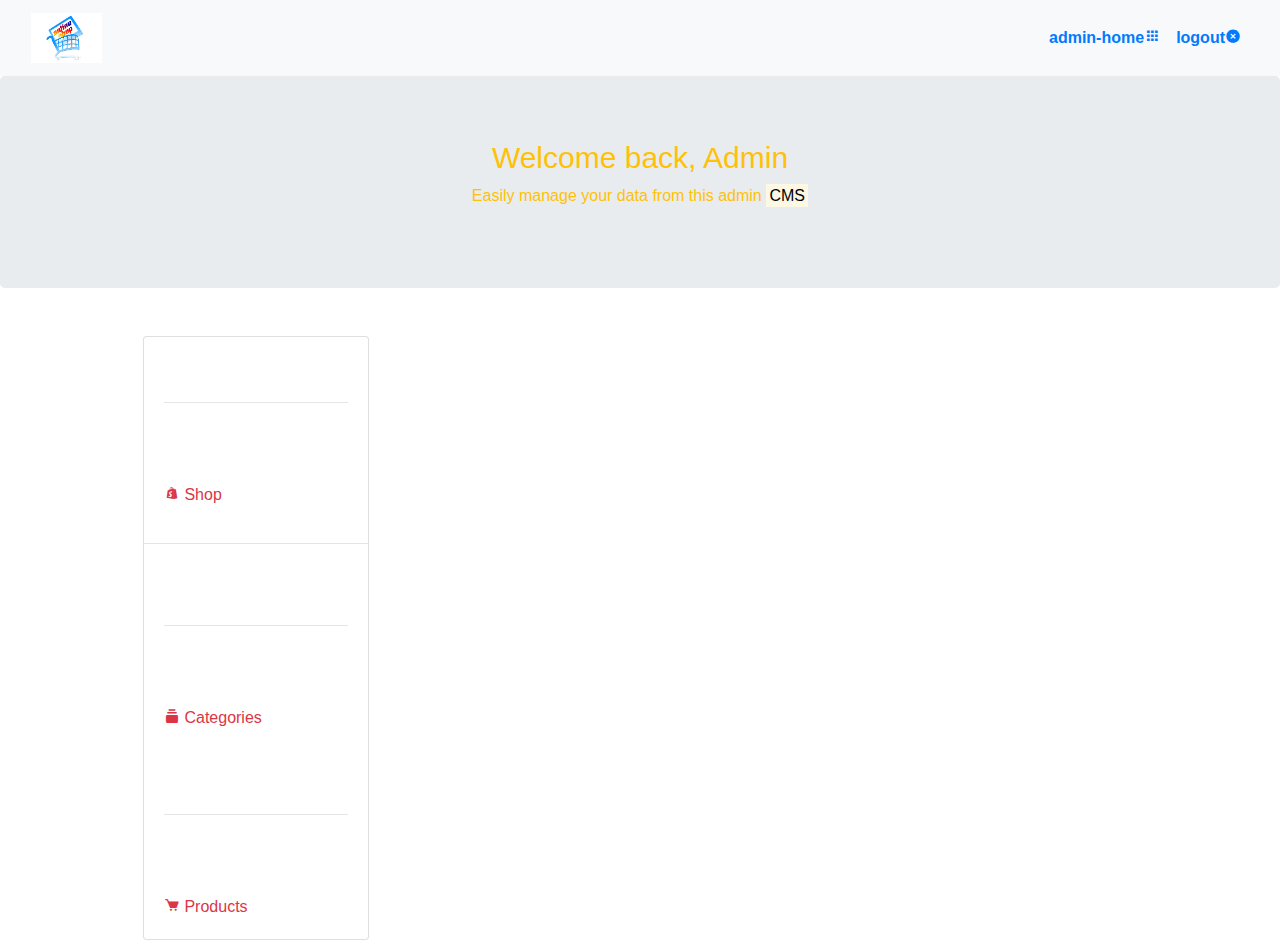
<file: src/main/resources/templates/adminHome.html>
<!DOCTYPE html>
<html lang="en" xmlns:th="http://www.thymeleaf.org">
<head>
    <meta charset="UTF-8">
    <meta name="viewport"
          content="width=device-width, user-scalable=no, initial-scale=1.0, maximum-scale=1.0, minimum-scale=1.0">
    <meta http-equiv="X-UA-Compatible" content="ie=edge">
    <link rel="stylesheet" href="https://stackpath.bootstrapcdn.com/bootstrap/4.4.1/css/bootstrap.min.css"
          integrity="sha384-Vkoo8x4CGsO3+Hhxv8T/Q5PaXtkKtu6ug5TOeNV6gBiFeWPGFN9MuhOf23Q9Ifjh" crossorigin="anonymous">
    <link rel="stylesheet" href="https://use.fontawesome.com/releases/v5.7.0/css/all.css"
          integrity="sha384-lZN37f5QGtY3VHgisS14W3ExzMWZxybE1SJSEsQp9S+oqd12jhcu+A56Ebc1zFSJ" crossorigin="anonymous">
    <link rel="stylesheet" th:href="@{/css/card.css}"/>
    
    <link rel="stylesheet" type="text/css" href="//fonts.googleapis.com/css?family=Architects+Daughter" />
    <link href="http://fonts.cdnfonts.com/css/caveat" rel="stylesheet">
    <link href="http://fonts.cdnfonts.com/css/sacramento-2" rel="stylesheet">
    <link href='https://unpkg.com/boxicons@2.0.9/css/boxicons.min.css' rel='stylesheet'>
    
   <link rel="stylesheet" href="https://cdnjs.cloudflare.com/ajax/libs/animate.css/3.7.0/animate.min.css">
    
    
<title>Admin Panel</title>
</head>
<body>
	<nav class="square4 navbar navbar-expand-lg navbar-light bg-light fuente3">
		<div class="square4 container-fluid">
		<a class="navbar-brand" th:href="@{/}">
			<img th:src="@{/images/shopp.png}"  src="../static/images/shopp.png" width="auto" height="50" class="d-inline-block align-top" alt=""/>
   		</a>
   		
   		<button class="navbar-toggler" type="button" data-toggle="collapse" data-target="#navbarSupportedContent" aria-controls="navbarSupportedContent" aria-expanded="false" aria-label="Toggle navigation">
            <span class="navbar-toggler-icon"></span>
        </button>
        
        <div class="collapse navbar-collapse" id="navbarSupportedContent">
            <ul class="navbar-nav mr-auto"></ul>
            <ul class="navbar-nav">
            	 <li class="nav-item active">
                    <a class="text-primary nav-link letter2" th:href="@{/admin}" href="#"><strong>admin-home</strong><i class='bx bxs-grid'></i></a>
                </li>
                <li class="nav-item active">
                    <a class="text-primary nav-link letter2" th:href="@{/logout}" href="#"><strong>logout</strong><i class='bx bxs-x-circle'></i></a>
                </li>
            </ul>
        </div>
		</div>
	</nav>
	
	<div class="jumbotron text-center fuente">
    	<h1 class="letter text-warning" style="font-size:30px">Welcome back, Admin</h1>
    	<p class="text-warning">Easily manage your data from this admin <mark>CMS</mark></p>
	</div>
	
	<div class="container-fluid" style="width:80%; margin-top:1%">
    	<div class="row">
        	<div class="col-sm-3 pt-3" >
        	
        		<div class="card fuente2">
                	<div class="card-body">
                		<h4 class="card-title letter2 text-white">Shop</h4><hr/>
                    	<p class="card-text letter2 text-white">View the shop section here.</p>
                    	<a href="#" th:href="@{/shop}" class="card-link letter text-danger"><i class='bx bxl-shopify'></i> Shop</a>
                    	
                	</div>
        			<hr/>
            	
                	<div class="card-body">
                		<h4 class="card-title letter2 text-white">Categories</h4><hr/>
                    	<p class="card-text letter2 text-white">Manage the categories section here.</p>
                    	<a href="#" th:href="@{/admin/categories}" class="card-link letter text-danger"><i class='bx bxs-collection'></i> Categories</a>
                    	
                	</div>
                	
                	<div class="card-body">
                    <h4 class="card-title letter2 text-white">Products</h4><hr/>
                    <p class="card-text letter2 text-white">Manage all the products here.</p>
                    <a href="#" th:href="@{/admin/products}" class="card-link letter text-danger"><i class='bx bxs-cart'></i> Products</a>

                </div>
            	</div>
            	      	
                
            	
        	</div>    	
        	
        
     	</div>
     </div>
	
<script src="https://code.jquery.com/jquery-3.4.1.slim.min.js" integrity="sha384-J6qa4849blE2+poT4WnyKhv5vZF5SrPo0iEjwBvKU7imGFAV0wwj1yYfoRSJoZ+n" crossorigin="anonymous"></script>
<script src="https://cdn.jsdelivr.net/npm/popper.js@1.16.0/dist/umd/popper.min.js" integrity="sha384-Q6E9RHvbIyZFJoft+2mJbHaEWldlvI9IOYy5n3zV9zzTtmI3UksdQRVvoxMfooAo" crossorigin="anonymous"></script>
<script src="https://stackpath.bootstrapcdn.com/bootstrap/4.4.1/js/bootstrap.min.js" integrity="sha384-wfSDF2E50Y2D1uUdj0O3uMBJnjuUD4Ih7YwaYd1iqfktj0Uod8GCExl3Og8ifwB6" crossorigin="anonymous"></script>

</body>
</html>
</file>
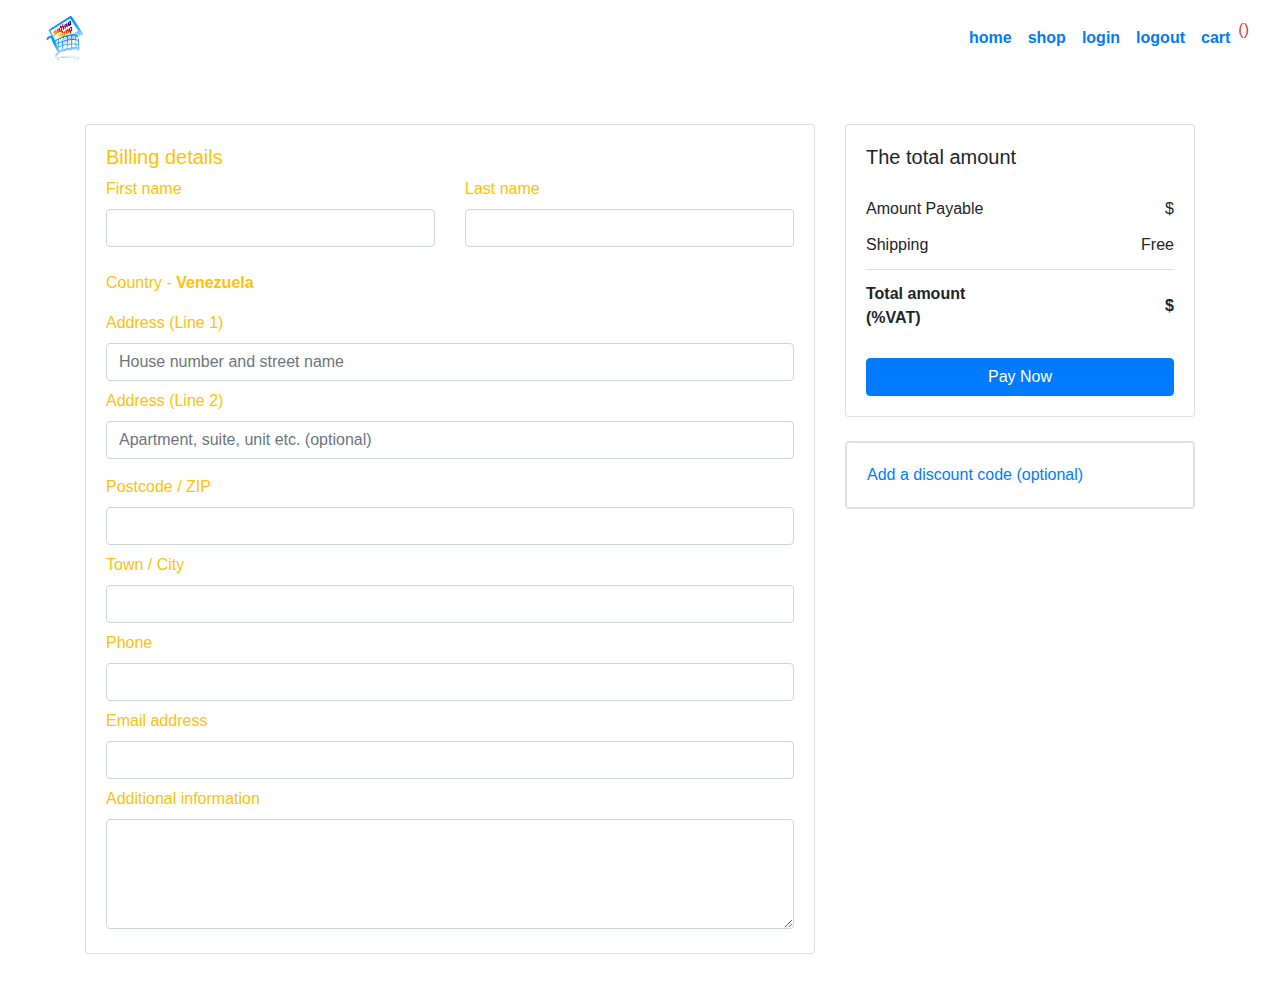
<file: src/main/resources/templates/checkout.html>
<!DOCTYPE html>
<html lang="en" xmlns:th="http://www.thymeleaf.org">
<head>
    <meta charset="UTF-8">
    <meta name="viewport"
          content="width=device-width, user-scalable=no, initial-scale=1.0, maximum-scale=1.0, minimum-scale=1.0">
    <meta http-equiv="X-UA-Compatible" content="ie=edge">
    <link rel="stylesheet" href="https://stackpath.bootstrapcdn.com/bootstrap/4.4.1/css/bootstrap.min.css"
          integrity="sha384-Vkoo8x4CGsO3+Hhxv8T/Q5PaXtkKtu6ug5TOeNV6gBiFeWPGFN9MuhOf23Q9Ifjh" crossorigin="anonymous">
    <link rel="stylesheet" href="https://use.fontawesome.com/releases/v5.7.0/css/all.css"
          integrity="sha384-lZN37f5QGtY3VHgisS14W3ExzMWZxybE1SJSEsQp9S+oqd12jhcu+A56Ebc1zFSJ" crossorigin="anonymous">
    <link rel="stylesheet" th:href="@{/css/card.css}"/>
    
     <link rel="stylesheet" type="text/css" href="//fonts.googleapis.com/css?family=Architects+Daughter" />
    <link href="http://fonts.cdnfonts.com/css/caveat" rel="stylesheet">
    <link href="http://fonts.cdnfonts.com/css/sacramento-2" rel="stylesheet">    
    <link href="http://fonts.cdnfonts.com/css/komika-title" rel="stylesheet">
    <link rel="stylesheet" href="https://cdnjs.cloudflare.com/ajax/libs/animate.css/3.7.0/animate.min.css">
    <link href='https://unpkg.com/boxicons@2.0.9/css/boxicons.min.css' rel='stylesheet'>
    
<title>Insert title here</title>
</head>
<body>

<nav class="navbar navbar-expand-lg navbar-light fuente3" >
    <div class="container-fluid">
        <a class="navbar-brand" th:href="@{/}">
            <img th:src="@{/images/shopp.png}"  src="../static/images/shopp.png" width="auto" height="50" class="d-inline-block align-top" alt=""/>
   		</a>
        <button class="navbar-toggler" type="button" data-toggle="collapse" data-target="#navbarSupportedContent" aria-controls="navbarSupportedContent" aria-expanded="false" aria-label="Toggle navigation">
            <span class="navbar-toggler-icon"></span>
        </button>
        
        <div class="collapse navbar-collapse" id="navbarSupportedContent">
        	<ul class="navbar-nav mr-auto"></ul>
        	<ul class="navbar-nav">
        		<li class="nav-item active">
        			<a class="text-primary nav-link letterB" th:href="@{/}" href="#"><strong>home</strong></a>
        		</li>
        		<li class="nav-item active">
                    <a class="text-primary nav-link letterB" th:href="@{/shop}" href="#"><strong>shop</strong></a>
                </li>
                <li class="nav-item active">
                    <a class="text-primary nav-link letterB" sec:authorize="isAnonymous()" th:href="@{/login}" href="#"><strong>login</strong></a>
                </li>
                <li class="nav-item active">
                    <a class="text-primary nav-link letterB" sec:authorize="isAuthenticated()" th:href="@{/logout}" href="#"><strong>logout</strong></a>
                </li>
                <li class="nav-item active">
                    <a class="text-primary nav-link letterB" th:href="@{/cart}" href="#"><strong>cart</strong></a>
                </li>
                <li class="nav-item active">
                   <span class="text-danger mb-4 letterB">(<span th:text="${cartCount}"></span>)</span>
                </li> 
        	</ul>
        	
        </div>
        
      </div>
      </nav>
      
      <div class="container">

    <!--Section: Block Content-->
    <section class="mt-5 mb-4">

        <!--Grid row-->
        <div class="row">

            <!--Grid column-->
            <div class="col-lg-8 mb-4">

                <!-- Card -->
                <div class="card wish-list pb-1">
                    <div class="square4 card-body">

                        <h5 class="text-warning mb-2">Billing details</h5>

                        <!-- Grid row -->
                        <div class="row">

                            <!-- Grid column -->
                            <div class="col-lg-6">

                                <!-- First name -->
                                <div class="md-form md-outline mb-0 mb-lg-4">
                                    <label class="text-warning" for="firstName">First name</label>
                                    <input type="text" id="firstName" required class="form-control mb-0 mb-lg-2">
                                </div>

                            </div>
                            <!-- Grid column -->

                            <!-- Grid column -->
                            <div class="col-lg-6">

                                <!-- Last name -->
                                <div class="md-form md-outline">
                                    <label class="text-warning" for="lastName">Last name</label>
                                    <input type="text" id="lastName" required class="form-control">
                                </div>

                            </div>
                            <!-- Grid column -->

                        </div>
                        <!-- Grid row -->



                        <!-- Country -->
                        <div class="d-flex flex-wrap">
                            <div class="select-outline position-relative w-100">
                                <label class="text-warning">Country - <strong>Venezuela</strong></label>


                            </div>
                        </div>

                        <!-- Address Part 1 -->
                        <div class="md-form md-outline mt-2">
                            <label class="text-warning" for="form14">Address (Line 1)</label>
                            <input type="text" required id="form14" placeholder="House number and street name" class="form-control">
                        </div>

                        <!-- Address Part 2 -->
                        <div class="md-form md-outline mt-2">
                            <label class="text-warning" for="form15">Address (Line 2)</label>
                            <input type="text" id="form15" placeholder="Apartment, suite, unit etc. (optional)"
                                   class="form-control">
                        </div>

                        <!-- Postcode / ZIP -->
                        <div class="md-form md-outline mt-3">
                            <label class="text-warning" for="form16">Postcode / ZIP</label>
                            <input type="text" maxlength="6" minlength="6" required id="form16" class="form-control">
                        </div>

                        <!-- Town / City -->
                        <div class="md-form md-outline mt-2">
                            <label class="text-warning" for="form17">Town / City</label>
                            <input type="text" required id="form17" class="form-control">

                        </div>

                        <!-- Phone -->
                        <div class="md-form md-outline mt-2">
                            <label class="text-warning" for="form18">Phone</label>
                            <input type="number" minlength="10" maxlength="10" required id="form18" class="form-control">
                        </div>

                        <!-- Email address -->
                        <div class="md-form md-outline mt-2">
                            <label class="text-warning" for="form19">Email address</label>
                            <input type="email" required id="form19" class="form-control">
                        </div>

                        <!-- Additional information -->
                        <div class="md-form md-outline mt-2">
                            <label class="text-warning" for="form76">Additional information</label>
                            <textarea id="form76" class="md-textarea form-control" rows="4"></textarea>
                        </div>



                    </div>
                </div>
                <!-- Card -->

            </div>
            <!--Grid column-->

            <!--Grid column-->
            <div class="col-lg-4">

                <!-- Card -->
                <div class="square3 card mb-4">
                    <div class="card-body">

                        <h5 class="mb-3">The total amount </h5>

                        <ul class="list-group list-group-flush">
                            <li class="square3 list-group-item d-flex justify-content-between align-items-center border-0 px-0 pb-0">
                                Amount Payable
                                <span>$<span th:text="${total}"></span></span>
                            </li>
                            <li class="square3 list-group-item d-flex justify-content-between align-items-center px-0">
                                Shipping
                                <span>Free</span>
                            </li>
                            <li class="square3 list-group-item d-flex justify-content-between align-items-center border-0 px-0 mb-3">
                                <div>
                                    <strong>Total amount</strong>
                                    <strong>
                                        <p class="mb-0">(%VAT)</p>
                                    </strong>
                                </div>
                                <span><strong>$<span th:text="${total}"></span></strong></span>
                            </li>
                        </ul>

                        <form action="" method="post" th:action="@{/payNow}" >
                            <button type="submit"  class="btn btn-primary btn-block waves-effect waves-light">Pay Now</button>
                        </form>

                    </div>
                </div>
                <!-- Card -->

                <!-- Card -->
                <div class="card mb-4">
                    <div class="square2 card card-body">

                        <a class="dark-grey-text d-flex justify-content-between" data-toggle="collapse" href="#collapseExample"
                           aria-expanded="false" aria-controls="collapseExample">
                            Add a discount code (optional)
                            <span><i class="fas fa-chevron-down pt-1"></i></span>
                        </a>

                        <div class="collapse" id="collapseExample">
                            <div class="mt-3">
                                <div class="md-form md-outline mb-0">
                                    <input type="text" id="discount-code" class="form-control font-weight-light"
                                           placeholder="Enter discount code">
                                </div>
                            </div>
                        </div>
                    </div>
                </div>
                <!-- Card -->

            </div>
            <!--Grid column-->

        </div>
        <!--Grid row-->

    </section>
    <!--Section: Block Content-->


</div>
      
      
<script src="https://code.jquery.com/jquery-3.4.1.slim.min.js" integrity="sha384-J6qa4849blE2+poT4WnyKhv5vZF5SrPo0iEjwBvKU7imGFAV0wwj1yYfoRSJoZ+n" crossorigin="anonymous"></script>
<script src="https://cdn.jsdelivr.net/npm/popper.js@1.16.0/dist/umd/popper.min.js" integrity="sha384-Q6E9RHvbIyZFJoft+2mJbHaEWldlvI9IOYy5n3zV9zzTtmI3UksdQRVvoxMfooAo" crossorigin="anonymous"></script>
<script src="https://stackpath.bootstrapcdn.com/bootstrap/4.4.1/js/bootstrap.min.js" integrity="sha384-wfSDF2E50Y2D1uUdj0O3uMBJnjuUD4Ih7YwaYd1iqfktj0Uod8GCExl3Og8ifwB6" crossorigin="anonymous"></script>

</body>
</html>
</file>
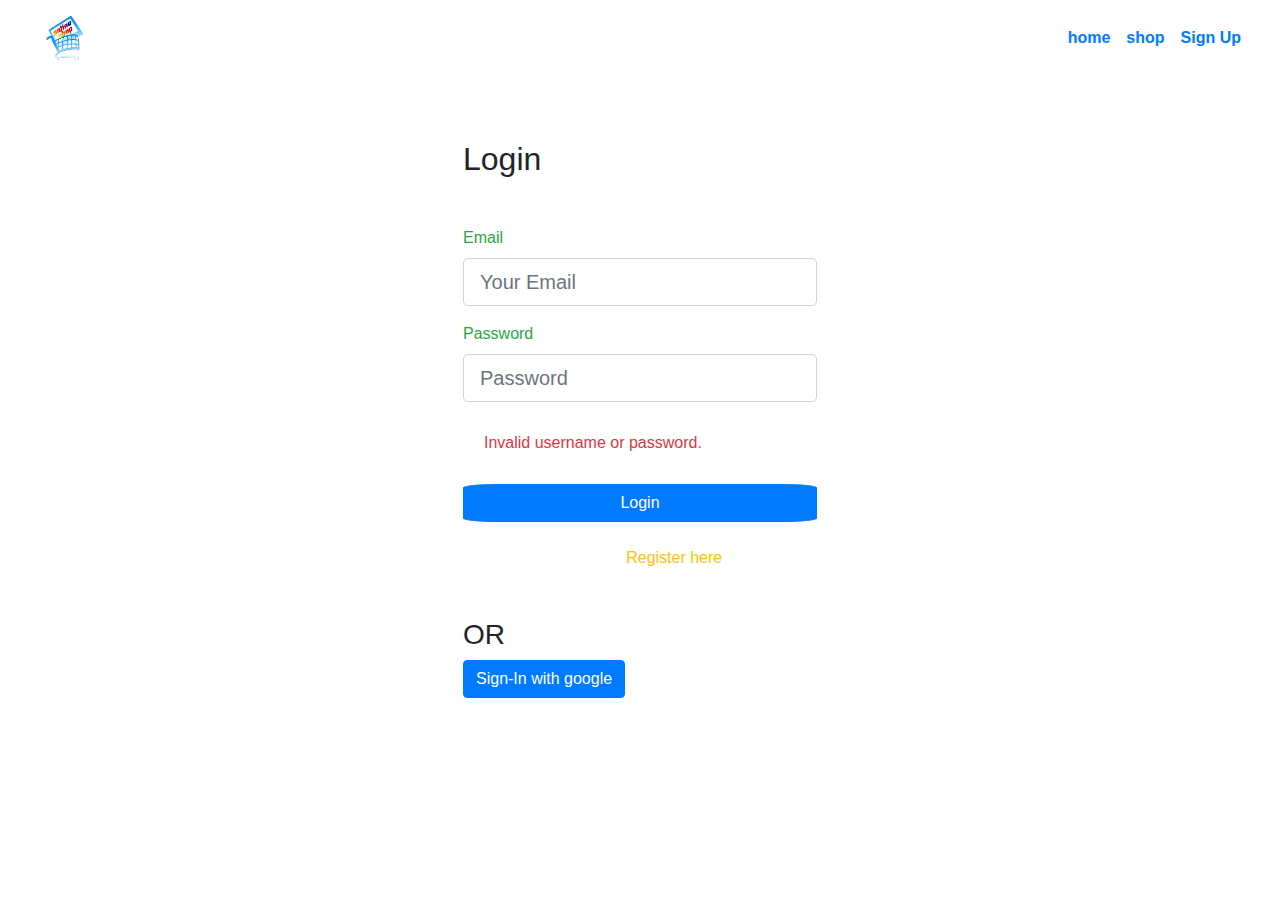
<file: src/main/resources/templates/login.html>
<!DOCTYPE html>
<html lang="en" xmlns:th="http://www.thymeleaf.org">
<head>
    <meta charset="UTF-8">
    <meta name="viewport"
          content="width=device-width, user-scalable=no, initial-scale=1.0, maximum-scale=1.0, minimum-scale=1.0">
    <meta http-equiv="X-UA-Compatible" content="ie=edge">
    <link rel="stylesheet" href="https://stackpath.bootstrapcdn.com/bootstrap/4.4.1/css/bootstrap.min.css"
          integrity="sha384-Vkoo8x4CGsO3+Hhxv8T/Q5PaXtkKtu6ug5TOeNV6gBiFeWPGFN9MuhOf23Q9Ifjh" crossorigin="anonymous">
    <link rel="stylesheet" href="https://use.fontawesome.com/releases/v5.7.0/css/all.css"
          integrity="sha384-lZN37f5QGtY3VHgisS14W3ExzMWZxybE1SJSEsQp9S+oqd12jhcu+A56Ebc1zFSJ" crossorigin="anonymous">
    <link rel="stylesheet" th:href="@{/css/card.css}"/>
    
     <link rel="stylesheet" type="text/css" href="//fonts.googleapis.com/css?family=Architects+Daughter" />
    <link href="http://fonts.cdnfonts.com/css/caveat" rel="stylesheet">
    <link href="http://fonts.cdnfonts.com/css/sacramento-2" rel="stylesheet">    
    <link href="http://fonts.cdnfonts.com/css/komika-title" rel="stylesheet">
    <link rel="stylesheet" href="https://cdnjs.cloudflare.com/ajax/libs/animate.css/3.7.0/animate.min.css">
    <link href='https://unpkg.com/boxicons@2.0.9/css/boxicons.min.css' rel='stylesheet'>
    
<title>Login</title>
</head>
<body>

<nav class="navbar navbar-expand-lg navbar-light fuente3" >
    <div class="container-fluid">
        <a class="navbar-brand" th:href="@{/}">
            <img th:src="@{/images/shopp.png}"  src="../static/images/shopp.png" width="auto" height="50" class="d-inline-block align-top" alt=""/>
   		</a>
        <button class="navbar-toggler" type="button" data-toggle="collapse" data-target="#navbarSupportedContent" aria-controls="navbarSupportedContent" aria-expanded="false" aria-label="Toggle navigation">
            <span class="navbar-toggler-icon"></span>
        </button>
        
        <div class="collapse navbar-collapse" id="navbarSupportedContent">
        	<ul class="navbar-nav mr-auto"></ul>
        	<ul class="navbar-nav">
        		<li class="nav-item active">
        			<a class="text-primary nav-link letterB" th:href="@{/}" href="#"><strong>home</strong></a>
        		</li>
        		<li class="nav-item active">
                    <a class="text-primary nav-link letterB" th:href="@{/shop}" href="#"><strong>shop</strong></a>
                </li>
                <li class="nav-item active">
                    <a class="text-primary nav-link" href="#"><strong>Sign Up</strong></a>
                </li>
        	</ul>
        	
        </div>
        
      </div>
      </nav>

<div class="container" style="width:60%; margin-left:35%; margin-top:5%">
    <div class="row">
        <div class="col-sm-6">
            <h2 class="letter">Login</h2>
            <p class="letter2 text-white">Please fill out this to login</p>
            <form th:action="@{/login}" method="post">
                <div class="form-group">
                    <label for="email " class="letter2 text-success">Email</label>
                    <input type="email" name="email" id="email" placeholder="Your Email" class="letterB form-control form-control-lg">
                </div>

                <div class="form-group">
                    <label for="password" class="letter2 text-success">Password</label>
                    <input type="password" class="letterB form-control form-control-lg" placeholder="Password" name="password" id="password">
                </div>
                <div th:if="${param.error}" class="letter2 alert alert-error text-danger">
                    Invalid username or password.
                </div>

                <input type="submit" value="Login" class="letter2 btn btn-primary btn-block" style="border-radius:10%">
                <br>
                <span class="letter2 text-white">Don't have an account <a class="linkControl text-warning" href="./register.html"
                                                th:href="@{/register}">Register here</a></span>
                <br>
                <a href="" th:href="@{/forgotpassword}" class="letter2 text-white">Forgot password ?</a>
            </form>
            <br>
            <h3>OR</h3>
            <a href="/oauth2/authorization/google" class="btn btn-primary">Sign-In with google </a>

        </div>

    </div>
</div>

<script src="https://code.jquery.com/jquery-3.4.1.slim.min.js" integrity="sha384-J6qa4849blE2+poT4WnyKhv5vZF5SrPo0iEjwBvKU7imGFAV0wwj1yYfoRSJoZ+n" crossorigin="anonymous"></script>
<script src="https://cdn.jsdelivr.net/npm/popper.js@1.16.0/dist/umd/popper.min.js" integrity="sha384-Q6E9RHvbIyZFJoft+2mJbHaEWldlvI9IOYy5n3zV9zzTtmI3UksdQRVvoxMfooAo" crossorigin="anonymous"></script>
<script src="https://stackpath.bootstrapcdn.com/bootstrap/4.4.1/js/bootstrap.min.js" integrity="sha384-wfSDF2E50Y2D1uUdj0O3uMBJnjuUD4Ih7YwaYd1iqfktj0Uod8GCExl3Og8ifwB6" crossorigin="anonymous"></script>

</body>
</html>
</file>
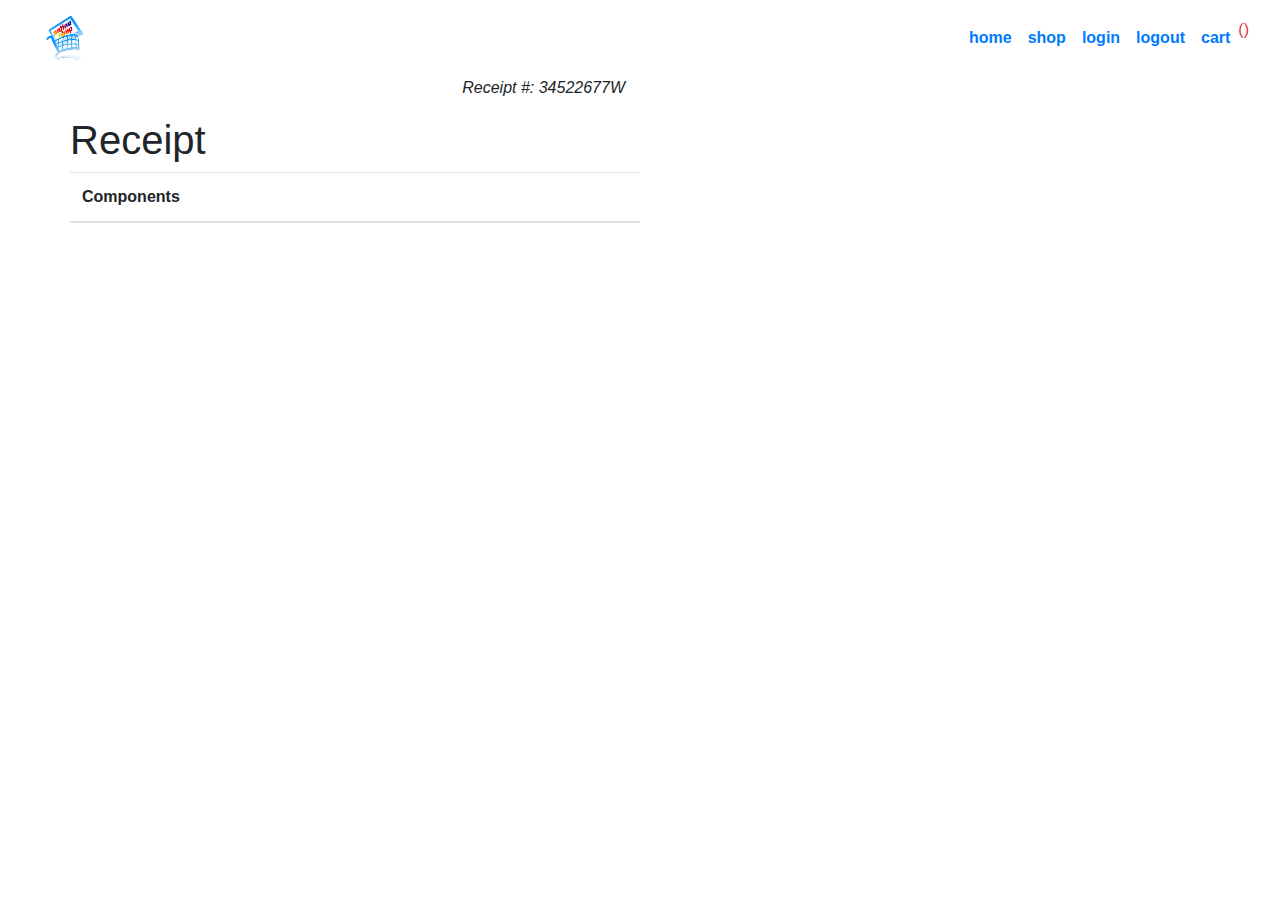
<file: src/main/resources/templates/orderPlaced.html>
<!DOCTYPE html>
<html lang="en" xmlns:th="http://www.thymeleaf.org">
<head>
    <meta charset="UTF-8">
    <meta name="viewport"
          content="width=device-width, user-scalable=no, initial-scale=1.0, maximum-scale=1.0, minimum-scale=1.0">
    <meta http-equiv="X-UA-Compatible" content="ie=edge">
    <link rel="stylesheet" href="https://stackpath.bootstrapcdn.com/bootstrap/4.4.1/css/bootstrap.min.css"
          integrity="sha384-Vkoo8x4CGsO3+Hhxv8T/Q5PaXtkKtu6ug5TOeNV6gBiFeWPGFN9MuhOf23Q9Ifjh" crossorigin="anonymous">
    <link rel="stylesheet" href="https://use.fontawesome.com/releases/v5.7.0/css/all.css"
          integrity="sha384-lZN37f5QGtY3VHgisS14W3ExzMWZxybE1SJSEsQp9S+oqd12jhcu+A56Ebc1zFSJ" crossorigin="anonymous">
    <link rel="stylesheet" th:href="@{/css/card.css}"/>
    
     <link rel="stylesheet" type="text/css" href="//fonts.googleapis.com/css?family=Architects+Daughter" />
    <link href="http://fonts.cdnfonts.com/css/caveat" rel="stylesheet">
    <link href="http://fonts.cdnfonts.com/css/sacramento-2" rel="stylesheet">    
    <link href="http://fonts.cdnfonts.com/css/komika-title" rel="stylesheet">
    <link rel="stylesheet" href="https://cdnjs.cloudflare.com/ajax/libs/animate.css/3.7.0/animate.min.css">
    <link href='https://unpkg.com/boxicons@2.0.9/css/boxicons.min.css' rel='stylesheet'>
    
<title>Insert title here</title>
</head>
<body>

	<nav class="navbar navbar-expand-lg navbar-light fuente3" >
    <div class="container-fluid">
        <a class="navbar-brand" th:href="@{/}">
            <img th:src="@{/images/shopp.png}"  src="../static/images/shopp.png" width="auto" height="50" class="d-inline-block align-top" alt=""/>
   		</a>
        <button class="navbar-toggler" type="button" data-toggle="collapse" data-target="#navbarSupportedContent" aria-controls="navbarSupportedContent" aria-expanded="false" aria-label="Toggle navigation">
            <span class="navbar-toggler-icon"></span>
        </button>
        
        <div class="collapse navbar-collapse" id="navbarSupportedContent">
        	<ul class="navbar-nav mr-auto"></ul>
        	<ul class="navbar-nav">
        		<li class="nav-item active">
        			<a class="text-primary nav-link letterB" th:href="@{/}" href="#"><strong>home</strong></a>
        		</li>
        		<li class="nav-item active">
                    <a class="text-primary nav-link letterB" th:href="@{/shop}" href="#"><strong>shop</strong></a>
                </li>
                <li class="nav-item active">
                    <a class="text-primary nav-link letterB" sec:authorize="isAnonymous()" th:href="@{/login}" href="#"><strong>login</strong></a>
                </li>
                <li class="nav-item active">
                    <a class="text-primary nav-link letterB" sec:authorize="isAuthenticated()" th:href="@{/logout}" href="#"><strong>logout</strong></a>
                </li>
                <li class="nav-item active">
                    <a class="text-primary nav-link letterB" th:href="@{/cart}" href="#"><strong>cart</strong></a>
                </li>
                <li class="nav-item active">
                   <span class="text-danger mb-4 letterB">(<span th:text="${cartCount}"></span>)</span>
                </li> 
        	</ul>
        	
        </div>
        
      </div>
      </nav>
      
      <div class="container">
    <div class="row">
        <div class="well col-xs-10 col-sm-10 col-md-6 col-xs-offset-1 col-sm-offset-1 col-md-offset-3">
            <div class="row">
                <div class="col-xs-6 col-sm-6 col-md-6">
                    <strong th:text="${result}"></strong>
                    <br>
                </div>
                <div class="col-xs-6 col-sm-6 col-md-6 text-right">
                    <p>
                        <em>Receipt #: 34522677W</em>
                    </p>
                </div>
            </div>
            <div class="row">
                <div class="text-center">
                    <h1>Receipt</h1>
                </div>

                <table class="table table-hover">
                    <thead>
                    <tr>
                        <th>Components</th>
                    </tr>
                    </thead>
                    <tbody>

                    <tr th:each="entry : ${parameters}">

                        <td th:text="${entry.key} + '  : -  ' + ${entry.value}"></td>

                    </tr>
                    </tbody>
                </table>
            </div>
        </div>
    </div>
</div>


<script src="https://code.jquery.com/jquery-3.4.1.slim.min.js" integrity="sha384-J6qa4849blE2+poT4WnyKhv5vZF5SrPo0iEjwBvKU7imGFAV0wwj1yYfoRSJoZ+n" crossorigin="anonymous"></script>
<script src="https://cdn.jsdelivr.net/npm/popper.js@1.16.0/dist/umd/popper.min.js" integrity="sha384-Q6E9RHvbIyZFJoft+2mJbHaEWldlvI9IOYy5n3zV9zzTtmI3UksdQRVvoxMfooAo" crossorigin="anonymous"></script>
<script src="https://stackpath.bootstrapcdn.com/bootstrap/4.4.1/js/bootstrap.min.js" integrity="sha384-wfSDF2E50Y2D1uUdj0O3uMBJnjuUD4Ih7YwaYd1iqfktj0Uod8GCExl3Og8ifwB6" crossorigin="anonymous"></script>

</body>
</html>
</file>
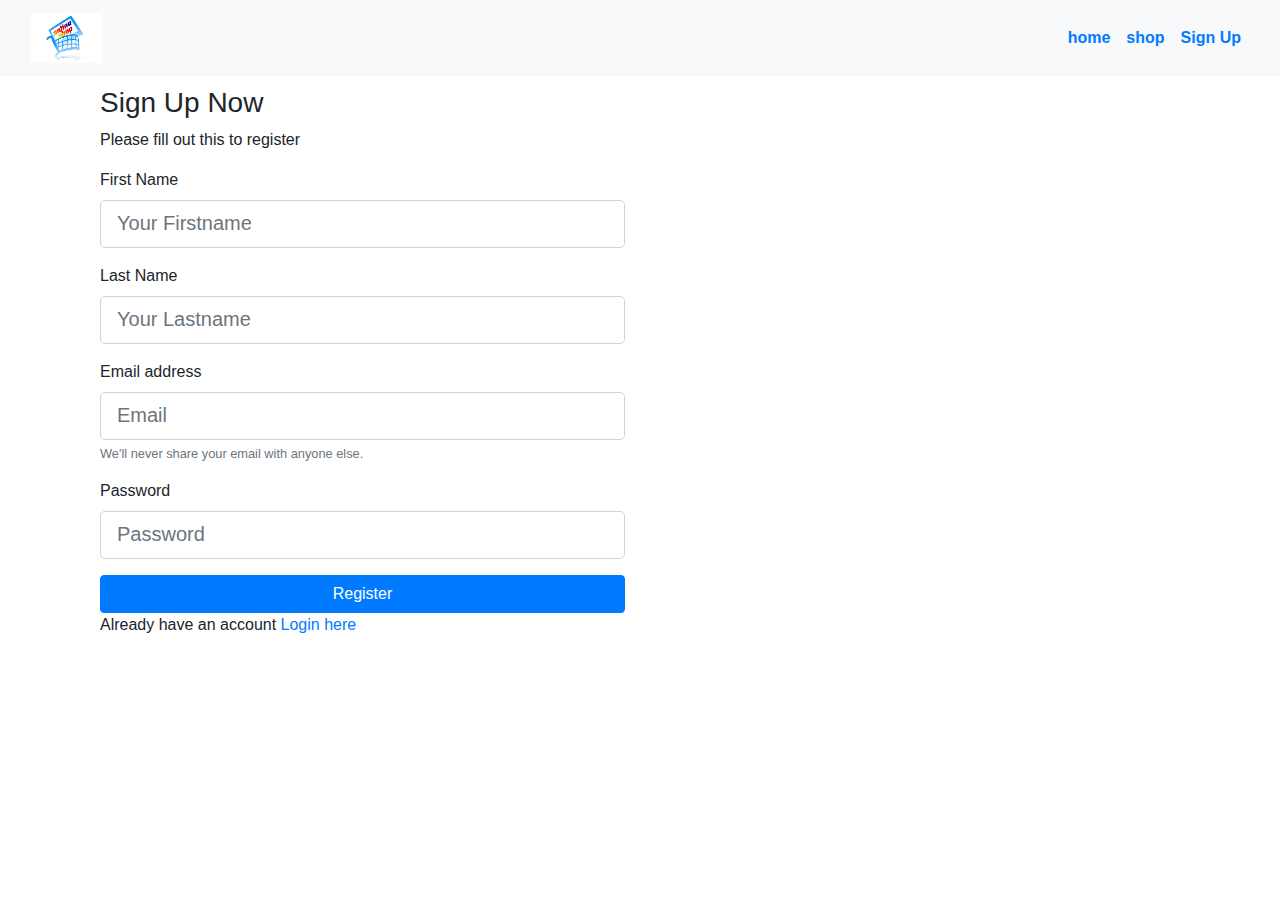
<file: src/main/resources/templates/register.html>
<!doctype html>
<html lang="en" xmlns:th="http://www.thymeleaf.org">
<head>
    <meta charset="UTF-8">
    <meta name="viewport"
          content="width=device-width, user-scalable=no, initial-scale=1.0, maximum-scale=1.0, minimum-scale=1.0">
    <meta http-equiv="X-UA-Compatible" content="ie=edge">
    <link rel="stylesheet" href="https://stackpath.bootstrapcdn.com/bootstrap/4.4.1/css/bootstrap.min.css"
          integrity="sha384-Vkoo8x4CGsO3+Hhxv8T/Q5PaXtkKtu6ug5TOeNV6gBiFeWPGFN9MuhOf23Q9Ifjh" crossorigin="anonymous">
    <link rel="stylesheet" href="https://use.fontawesome.com/releases/v5.7.0/css/all.css"
          integrity="sha384-lZN37f5QGtY3VHgisS14W3ExzMWZxybE1SJSEsQp9S+oqd12jhcu+A56Ebc1zFSJ" crossorigin="anonymous">
   <link rel="stylesheet" th:href="@{/css/card.css}"/>
    <title>Document</title>
</head>
<body>


<nav class="square4 navbar navbar-expand-lg navbar-light bg-light" >
    <div class="square4 container-fluid">
       <a class="navbar-brand" th:href="@{/}">
            <img th:src="@{/images/shopp.png}"  src="../static/images/shopp.png" width="auto" height="50" class="d-inline-block align-top" alt=""/>
        </a>
        <button class="navbar-toggler" type="button" data-toggle="collapse" data-target="#navbarSupportedContent" aria-controls="navbarSupportedContent" aria-expanded="false" aria-label="Toggle navigation">
            <span class="navbar-toggler-icon"></span>
        </button>

        <div class="collapse navbar-collapse" id="navbarSupportedContent">
            <ul class="navbar-nav mr-auto"></ul>
            <ul class="navbar-nav">
                <li class="nav-item active">
                    <a class="text-primary nav-link" th:href="@{/}" href="#"><strong>home</strong></a>
                </li>
                <li class="nav-item active">
                    <a class="text-primary nav-link" th:href="@{/shop}" href="#"><strong>shop</strong></a>
                </li>
                <li class="nav-item active">
                    <a class="text-primary nav-link" href="#"><strong>Sign Up</strong></a>
                </li>

            </ul>

        </div>
    </div>
</nav>
<div class="container">
    <div class="col-sm-6">
        <h3 style="margin-top: 10px">Sign Up Now</h3>
        <p>Please fill out this to register</p>
        <form th:action="@{/register}" th:object="${user}" method="post">
            <div class="form-group">
                <label for="firstName">First Name</label>
                <input type="text" name="firstName" id="firstName" required placeholder="Your Firstname" class="form-control form-control-lg">
            </div>
            <div class="form-group">
                <label for="lastName">Last Name</label>
                <input type="text" name="lastName" id="lastName" required placeholder="Your Lastname" class="form-control form-control-lg">
            </div>
            <div class="form-group">
                <label for="email">Email address</label>
                <input type="email" class="form-control form-control-lg" required minlength="6" placeholder="Email" name="email" id="email"
                       aria-describedby="emailHelp">
                <small id="emailHelp" class="form-text text-muted">We'll never share your email with
                    anyone else.</small>
            </div>
            <div class="form-group">
                <label for="password">Password</label>
                <input type="password" class="form-control form-control-lg" required placeholder="Password" name="password"
                       id="password">
            </div>

            <input type="submit" value="Register" class="btn btn-primary btn-block">
            <span style="margin-top: 10px">Already have an account <a class="linkControl" href="./login.html"
                                                                      th:href="@{/login}">Login here</a></span>
        </form>
    </div>
</div>


<script src="https://code.jquery.com/jquery-3.4.1.slim.min.js" integrity="sha384-J6qa4849blE2+poT4WnyKhv5vZF5SrPo0iEjwBvKU7imGFAV0wwj1yYfoRSJoZ+n" crossorigin="anonymous"></script>
<script src="https://cdn.jsdelivr.net/npm/popper.js@1.16.0/dist/umd/popper.min.js" integrity="sha384-Q6E9RHvbIyZFJoft+2mJbHaEWldlvI9IOYy5n3zV9zzTtmI3UksdQRVvoxMfooAo" crossorigin="anonymous"></script>
<script src="https://stackpath.bootstrapcdn.com/bootstrap/4.4.1/js/bootstrap.min.js" integrity="sha384-wfSDF2E50Y2D1uUdj0O3uMBJnjuUD4Ih7YwaYd1iqfktj0Uod8GCExl3Og8ifwB6" crossorigin="anonymous"></script>
</body>
</html>
</file>
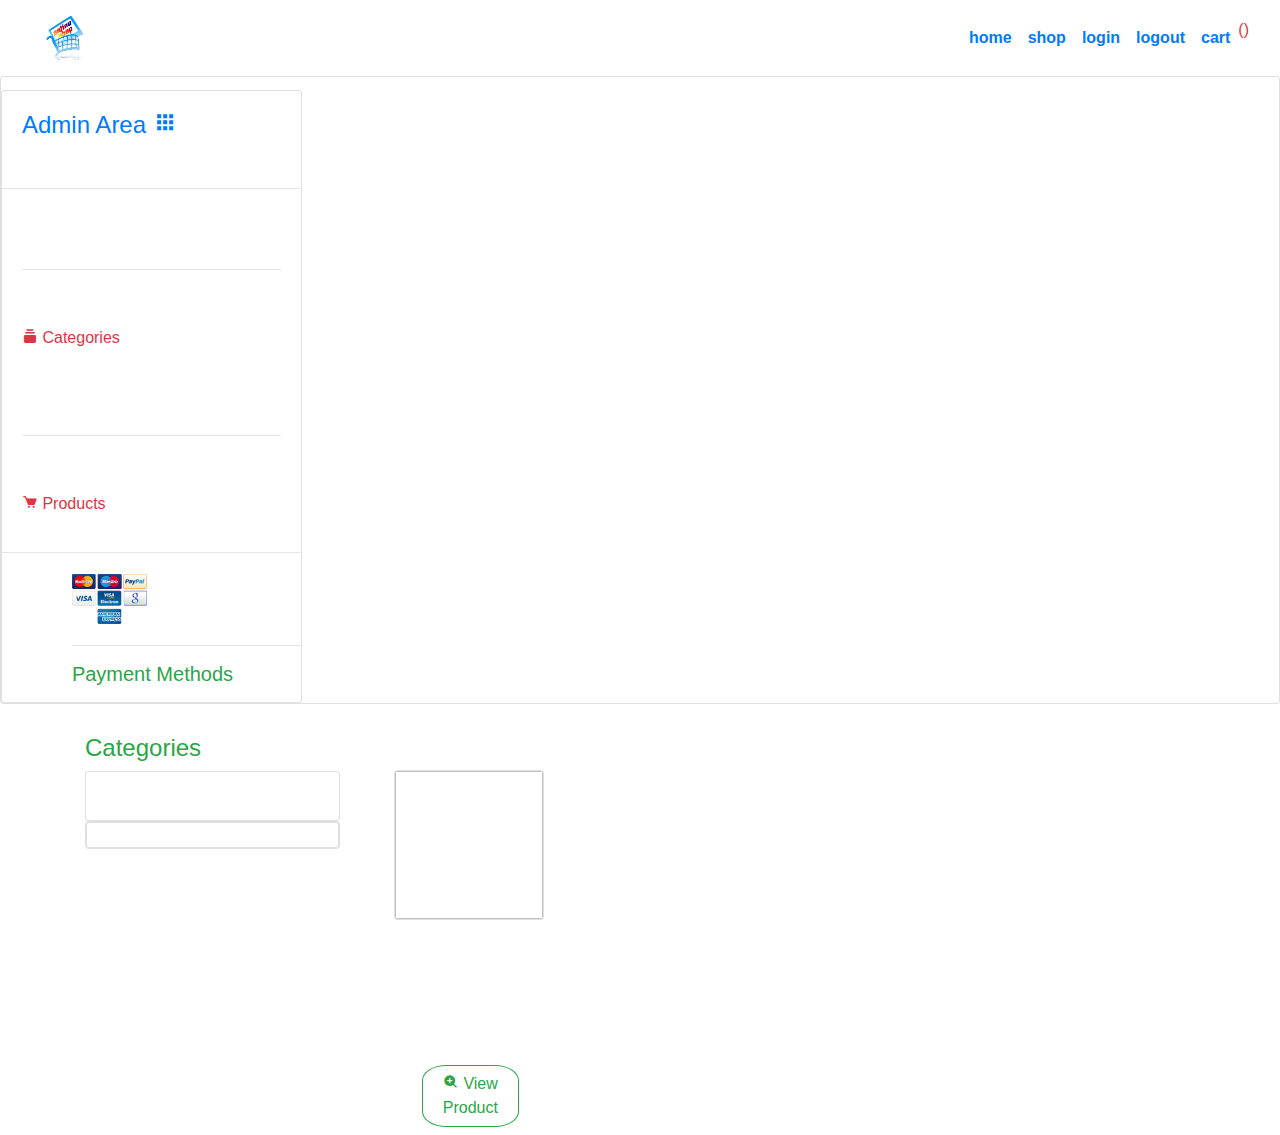
<file: src/main/resources/templates/shop.html>
<!DOCTYPE html>
<html lang="en" xmlns:th="http://www.thymeleaf.org">
<head>
    <meta charset="UTF-8">
    <meta name="viewport"
          content="width=device-width, user-scalable=no, initial-scale=1.0, maximum-scale=1.0, minimum-scale=1.0">
    <meta http-equiv="X-UA-Compatible" content="ie=edge">
    <link rel="stylesheet" href="https://stackpath.bootstrapcdn.com/bootstrap/4.4.1/css/bootstrap.min.css"
          integrity="sha384-Vkoo8x4CGsO3+Hhxv8T/Q5PaXtkKtu6ug5TOeNV6gBiFeWPGFN9MuhOf23Q9Ifjh" crossorigin="anonymous">
    <link rel="stylesheet" href="https://use.fontawesome.com/releases/v5.7.0/css/all.css"
          integrity="sha384-lZN37f5QGtY3VHgisS14W3ExzMWZxybE1SJSEsQp9S+oqd12jhcu+A56Ebc1zFSJ" crossorigin="anonymous">
    <link rel="stylesheet" th:href="@{/css/card.css}"/>
    
     <link rel="stylesheet" type="text/css" href="//fonts.googleapis.com/css?family=Architects+Daughter" />
    <link href="http://fonts.cdnfonts.com/css/caveat" rel="stylesheet">
    <link href="http://fonts.cdnfonts.com/css/sacramento-2" rel="stylesheet">    
    <link href="http://fonts.cdnfonts.com/css/komika-title" rel="stylesheet">
    <link rel="stylesheet" href="https://cdnjs.cloudflare.com/ajax/libs/animate.css/3.7.0/animate.min.css">
    <link href='https://unpkg.com/boxicons@2.0.9/css/boxicons.min.css' rel='stylesheet'>
    
<title>Shop Section</title>
</head>
<body>

	<nav class="navbar navbar-expand-lg navbar-light fuente3" >
    <div class="container-fluid">
        <a class="navbar-brand" th:href="@{/}">
            <img th:src="@{/images/shopp.png}"  src="../static/images/shopp.png" width="auto" height="50" class="d-inline-block align-top" alt=""/>
   		</a>
        <button class="navbar-toggler" type="button" data-toggle="collapse" data-target="#navbarSupportedContent" aria-controls="navbarSupportedContent" aria-expanded="false" aria-label="Toggle navigation">
            <span class="navbar-toggler-icon"></span>
        </button>
        
        <div class="collapse navbar-collapse" id="navbarSupportedContent">
        	<ul class="navbar-nav mr-auto"></ul>
        	<ul class="navbar-nav">                                                  
                        
        		<li class="nav-item active">
        			<a class="text-primary nav-link letterB" th:href="@{/}" href="#"><strong>home</strong></a>
        		</li>
        		<li class="nav-item active">
                    <a class="text-primary nav-link letterB" th:href="@{/shop}" href="#"><strong>shop</strong></a>
                </li>
                <li class="nav-item active">
                    <a class="text-primary nav-link letterB" sec:authorize="isAnonymous()" th:href="@{/login}" href="#"><strong>login</strong></a>
                </li>
                <li class="nav-item active">
                    <a class="text-primary nav-link letterB" sec:authorize="isAuthenticated()" th:href="@{/logout}" href="#"><strong>logout</strong></a>
                </li>
                <li class="nav-item active">
                    <a class="text-primary nav-link letterB" th:href="@{/cart}" href="#"><strong>cart</strong></a>
                </li>
                <li class="nav-item active">
                   <span class="text-danger mb-4 letterB">(<span th:text="${cartCount}"></span>)</span>
                </li> 
        	</ul>
        	
        </div>
        
      </div>
      </nav>
      
      <div class="wrapper">
		<!-- Sidebar  -->
		<nav class="card" th:fragment="sidebar" id="sidebar">
			<div class="container-fluid" style="margin-top:1%">
    	<div class="row">
        	
        	
        		<div class="card fuente2">
                	<div class="card-body">
                		<h4 class="card-title letter2 text-primary">Admin Area <i class='bx bxs-grid'></i></h4>                 	
                	</div>
        			<hr/>
            	
                	<div class="card-body">
                		<h4 class="card-title letter2 text-white">Categories</h4><hr/>
                    	<p class="card-text letterB text-white">Manage the categories section here.</p>
                    	<a href="#" th:href="@{/admin/categories}" class="card-link letter text-danger"><i class='bx bxs-collection'></i> Categories</a>
                    	
                	</div>
                	
                	<div class="card-body">
                    <h4 class="card-title letter2 text-white">Products</h4><hr/>
                    <p class="card-text letterB text-white">Manage all the products here.</p>
                    <a href="#" th:href="@{/admin/products}" class="card-link letter text-danger"><i class='bx bxs-cart'></i> Products</a>  
                </div>
                <hr/>
                
                <div style="margin-left:10%"><ul>
				 <a class="navbar-brand" th:href="@{/checkout}" >
           			 <img th:src="@{/images/payment_methods.png}"  src="../static/images/payment_methods.png" width="auto" height="50" class="d-inline-block align-top" alt=""/>
   				</a><hr/>
				<div>
				  <h5 class="letter2 text-success">Payment Methods</h5>
				</div>
				</ul>
			  </div>
			  			 	
		
            	</div>
            	      	
                
            	
        	</div>    	
        	
        
     	</div>
     
		</nav>
	
      
    <div class="container" style="margin-top: 30px">
   		 <div class="row">
       		 <div class="col-sm-3">
        		<h4 class="text-success letter">Categories</h4>
        		<ul class="list-group fuente2">
        			<a th:href="@{/shop}"><li class="card text-white list-group-item letterB fuente">All Products</li></a>
        			<a href="" class="card text-white letterB" th:each="category, iStat : ${categories}" th:href="@{/shop/category/{id}(id=${category.id})}">
					<li class="list-group-item fuente" th:text="${category.name}"></li></a>
        		</ul>
        	</div>
        	
        	<div class="col-md-9">
        			<div class="row g-2">
        			
        		<div class="col-md-4 mb-2" style="margin-top: 20px; width:60%" th:each="product : ${products}">
				
					<div class="row no-gutters">
						<div class="text-center mt-3 ml-4 animated fadeInDown">
							<img class="card img-fluid zoom" height="150px" width="150px" th:src="@{${'/productImages/' + product.imageName}}"
							th:alt="${product.name}">
						</div>
						
						<div class="col-sm-7 d-flex justify-content-center">
                        	<div class="about text-center mt-2" style="margin-left:35%">
								<h5 class="card-title text-white letter2 animated fadeInRight" th:text="${product.name}"></h5>
								<h4 class="letterB text-white animated fadeInRight">$<span th:text="${product.price}"></span></h4>
								<p class="letterB text-white animated fadeInRight" th:text="${product.description}">Lista de productos del shop</p>
								<a href="#" th:href="@{/shop/viewproduct/{id}(id=${product.id})}" style="border-radius:25%" class="btn btn-outline-success animated fadeInRight letterB"><i class='bx bxs-zoom-in'></i> View Product</a>
							</div>
						</div>
					
					</div>
				</div>
			</div>
			</div>
        </div>
    </div>
    
    </div>   
    
	
<script src="https://code.jquery.com/jquery-3.4.1.slim.min.js" integrity="sha384-J6qa4849blE2+poT4WnyKhv5vZF5SrPo0iEjwBvKU7imGFAV0wwj1yYfoRSJoZ+n" crossorigin="anonymous"></script>
<script src="https://cdn.jsdelivr.net/npm/popper.js@1.16.0/dist/umd/popper.min.js" integrity="sha384-Q6E9RHvbIyZFJoft+2mJbHaEWldlvI9IOYy5n3zV9zzTtmI3UksdQRVvoxMfooAo" crossorigin="anonymous"></script>
<script src="https://stackpath.bootstrapcdn.com/bootstrap/4.4.1/js/bootstrap.min.js" integrity="sha384-wfSDF2E50Y2D1uUdj0O3uMBJnjuUD4Ih7YwaYd1iqfktj0Uod8GCExl3Og8ifwB6" crossorigin="anonymous"></script>

</body>
</html>
</file>
